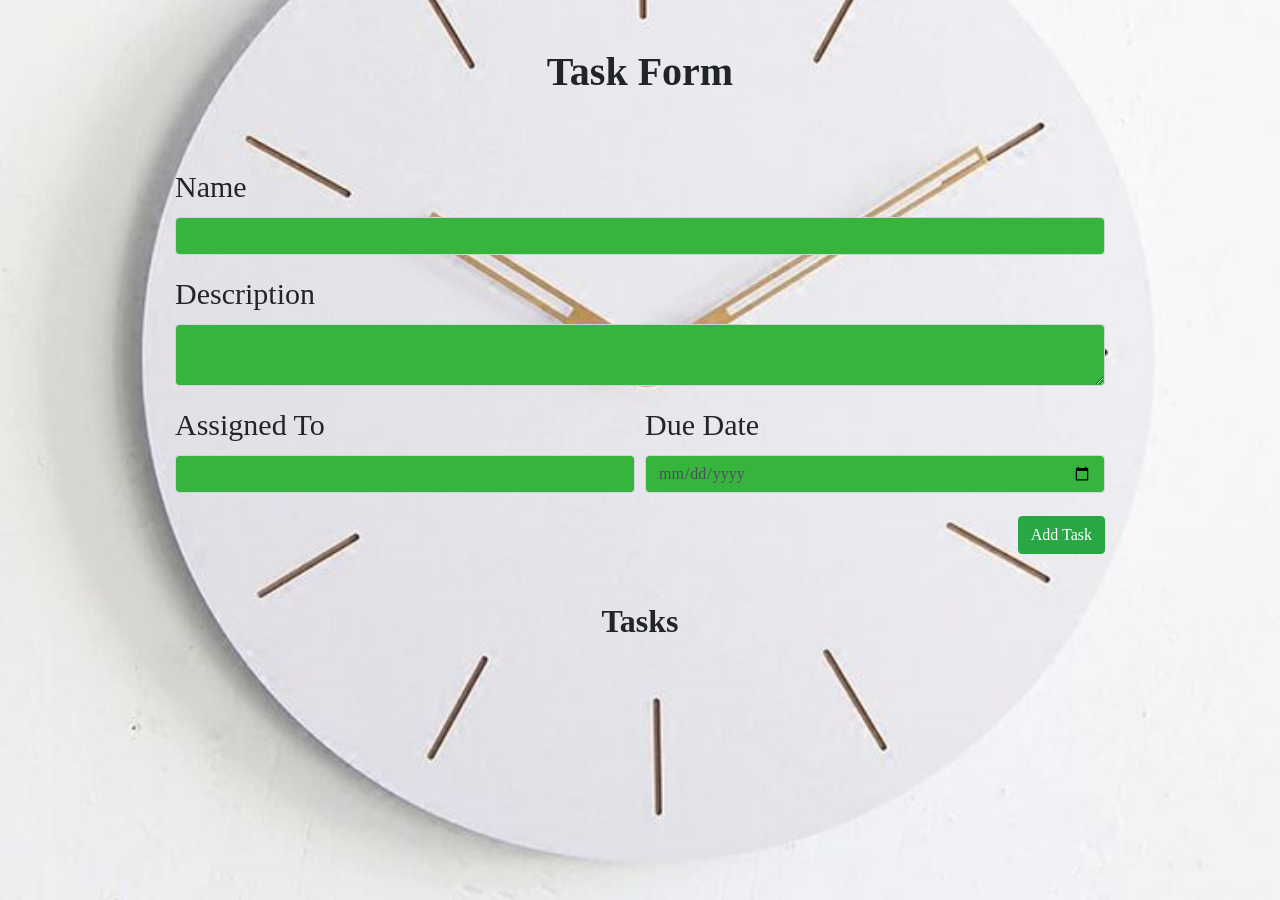
<file: index.html>
<!DOCTYPE html>
<html lang="en">

<head>
  <!-- Required meta tags -->
  <meta charset="utf-8">
  <meta name="viewport" content="width=device-width, initial-scale=1, shrink-to-fit=no">

  <!-- Bootstrap CSS -->
  <link rel="stylesheet" href="https://stackpath.bootstrapcdn.com/bootstrap/4.5.2/css/bootstrap.min.css" integrity="sha384-JcKb8q3iqJ61gNV9KGb8thSsNjpSL0n8PARn9HuZOnIxN0hoP+VmmDGMN5t9UJ0Z" crossorigin="anonymous">
  <link rel="stylesheet" href="/style.css">

  <title>Task Form</title>
</head>

<body>
  <div class="container">
    <h1 class="my-5">Task Form</h1>
    <div class="row mb-5">
      <div class="col">
        <div id="messagetoUser"></div>
        <div id="error" class="blinking"></div>
        <form id="newTaskForm">
          <div class="form-group">
            <label for="newTaskNameInput">Name</label>
            <input type="text" class="form-control" id="newTaskNameInput">
          </div>
          <div class="form-group">
            <label for="newTaskDescription">Description</label>
            <textarea type="text" class="form-control" id="newTaskDescription"></textarea>
          </div>
          <div class="form-row">
            <div class="form-group col">
              <label for="newTaskAssignedTo">Assigned To</label>
              <input type="text" class="form-control" id="newTaskAssignedTo">
            </div>
            <div class="form-group col">
              <label for="newTaskDueDate">Due Date</label>
              <input type="date" class="form-control" id="newTaskDueDate">
            </div>
          </div>
          <div class="text-right">
            <button type="submit" class="btn btn-primary btn-success">Add Task</button>
          </div>
        </form>
      </div>
    </div>
    <h2>Tasks</h2>
    <!-- <div class="container" id="listCards> -->
    <div class="row">
      <div class="card-columns mx-auto d-flex justify-content-center col-12">
        <ul class="list-group" id="tasksList">
          <li class></li>
        </ul>
      </div>
      <!-- <div class="col"></div> -->
    </div>
    <!-- </div> -->
  </div>

  <script src="https://code.jquery.com/jquery-3.5.1.slim.min.js" integrity="sha384-DfXdz2htPH0lsSSs5nCTpuj/zy4C+OGpamoFVy38MVBnE+IbbVYUew+OrCXaRkfj" crossorigin="anonymous"></script>
  <script src="https://cdn.jsdelivr.net/npm/popper.js@1.16.1/dist/umd/popper.min.js" integrity="sha384-9/reFTGAW83EW2RDu2S0VKaIzap3H66lZH81PoYlFhbGU+6BZp6G7niu735Sk7lN" crossorigin="anonymous"></script>
  <script src="https://stackpath.bootstrapcdn.com/bootstrap/4.5.2/js/bootstrap.min.js" integrity="sha384-B4gt1jrGC7Jh4AgTPSdUtOBvfO8shuf57BaghqFfPlYxofvL8/KUEfYiJOMMV+rV" crossorigin="anonymous"></script>

  <script src="taskManager.js"></script>
  <script src="index.js"></script>

</body>

</html>
</file>
<file: style.css>
body {
  font-size: 30px;
  font-family: "Roboto Slab", serif;
  background-image: url("taskclock.jpg");
  background-repeat: no-repeat;
  background-position: center;
  background-size: cover;
  height: 50%;
  padding-bottom: 20px;
}

#listCards {
  padding-bottom: 20px;
}

#messagetoUser {
  color: #37b43d;
  text-align: center;
}

.container {
  width: 75%;
  margin: auto;
}

#taskListing {
  width: 70%;
  margin: auto;
}

ul {
  padding: 5px;
}

#tasksList {
  padding-bottom: 30px;
}

li {
  padding-bottom: 5px;
}

h1,
h2 {
  font-weight: bolder;
  text-align: center;
}

input {
  border: 3px solid #000e02;
  border-radius: 10px;
  background-color: #d3dfd5;
}

button {
  font-weight: bolder;
}

input:invalid {
  background-color: #df725f;
}

input:valid {
  background-color: #37b43d;
}

textarea:invalid {
  background-color: #df725f;
}

textarea:valid {
  background-color: #37b43d;
}

.list-group-item {
  column-count: 2;
}

#error {
  padding: 10px 0;
  font-size: 1rem;
  font-weight: bold;
}

.blinking {
  text-align: center;
  animation: blinkingText 1.2s infinite;
}

@keyframes blinkingText {
  0% {
    color: #ff0000;
  }
  49% {
    color: #ff0000;
  }
  60% {
    color: transparent;
  }
  99% {
    color: transparent;
  }
  100% {
    color: #ff0000;
  }
}
</file>
